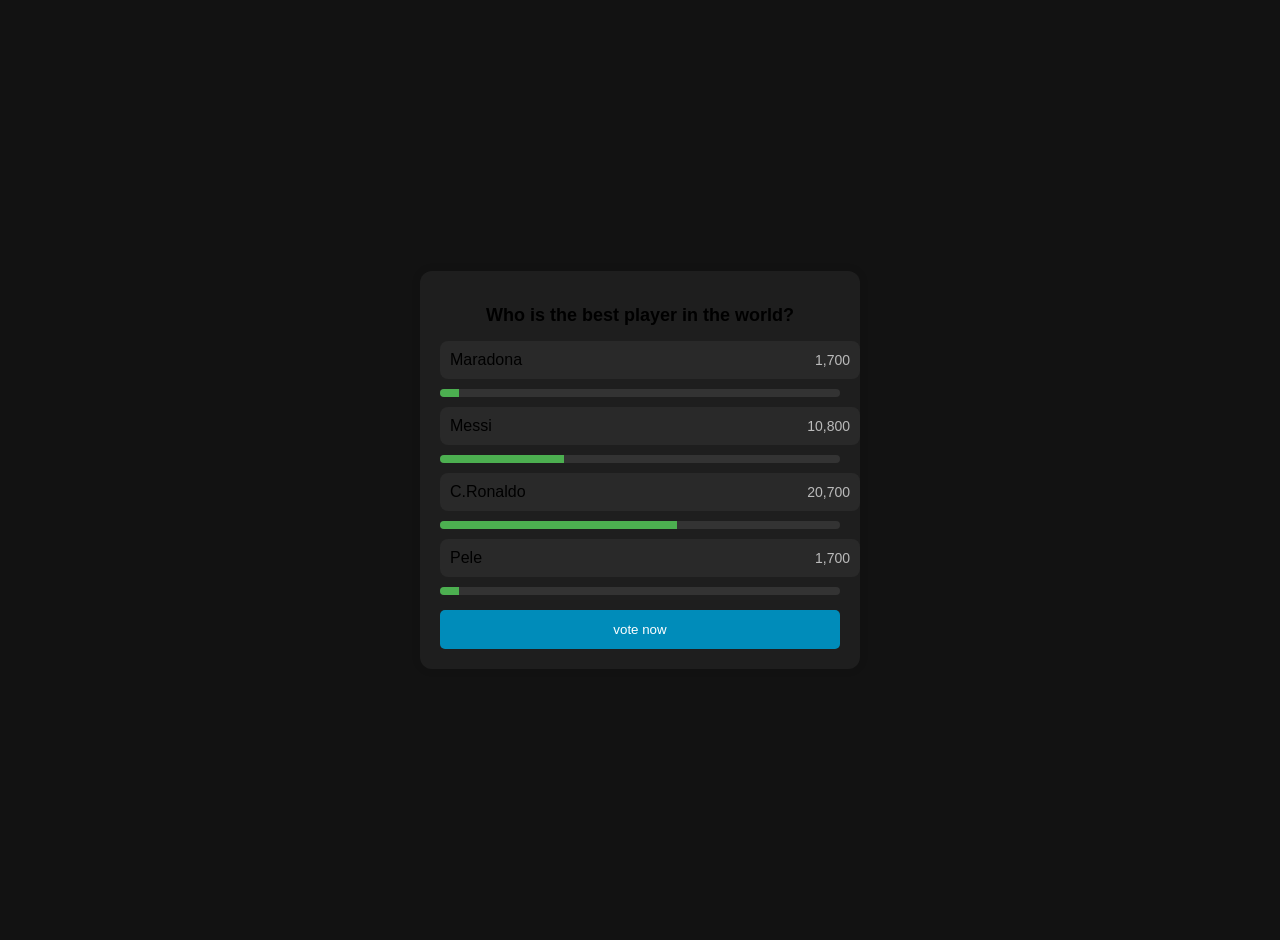
<file: poll.html>
<!DOCTYPE html>
<html lang="en">
<head>
    <meta charset="UTF-8">
    <meta name="viewport" content="width=device-width, initial-scale=1.0">
    <title>Poll</title>
    <link rel="stylesheet" href="poll.css">
</head>
<body>
    <div class="poll-container">
        <h2>Who is the best player in the world?</h2>

    <div id="poll-options">
        <input type="radio" name="player" value="maradona" id="maradona">
        <label for="maradona">Maradona <span class="vote-count" id="maradona-count">1.7k</span></label>
        <div class="progress-bar"><div class="progress" id="bar-maradona"></div></div></label>
    </div>

    <div id="poll-options">
        <input type="radio" name="player" value="messi" id="messi">
        <label for="messi">Messi <span class="vote-count" id="messi-count">1.7k</span></label>
        <div class="progress-bar"><div class="progress" id="bar-messi"></div></div></label>
    </div>

    <div id="poll-options">
        <input type="radio" name="player" value="ronaldo" id="ronaldo">
        <label for="ronaldo">C.Ronaldo <span class="vote-count" id="ronaldo-count">1.7k</span></label>
        <div class="progress-bar"><div class="progress" id="bar-ronaldo"></div></div></label>
    </div>

    <div id="poll-options">
        <input type="radio" name="player" value="pele" id="pele">
        <label for="pele">Pele <span class="vote-count" id="pele-count">1.7k</span></label>
        <div class="progress-bar"><div class="progress" id="bar-pele"></div></div></label>
    </div>

    <button id="vote-btn">vote now</button>
            
        
    </div>
    <script src="poll.js"></script>
</body>
</html>
</file>
<file: poll.css>
body{
    font-family: Arial, Helvetica, sans-serif;
    background-color: #121212;
    display: flex;
    justify-content: center;
    align-items: center;
    height: 100vh;
    padding: 20px;
    margin: 0;

}
.poll-container{
    background-color: #1e1e1e;
    padding: 20px;
    border-radius: 12px;
    box-shadow: 0 0 10px rgba(0, 0, 0, 0.1);
    text-align: center;
    width: 100%;
    max-width: 400px;
    text-align: left;
}
h2{
    font-size: 18px;
    margin-bottom: 15px;
    text-align: center;

}
.poll-options{
    margin: 15px 0;
    display: flex;
    flex-direction: column;
    position: relative;
}
input[type="radio"] {
    display: none;
}

label{
    display: flex;
    align-items: center;
    font-size: 16px;
    padding: 10px;
    width: 100%;
    background: #292929;
    border-radius: 8px;
    transition: 0.3s;
    margin: 10px 0;
    cursor: pointer;
}
label:hover{
    background: #383838;
}
.vote-count{
    font-size: 14px;
    margin-left: auto;
    color: #bbb;
}
.progress-bar{
    width: 100%;
    height: 8px;
    background: #333;
    border-radius: 5px;
    overflow: hidden;
    margin-top: 5px;
}
.progress{
    height: 100%;
    background: #4caf50;
    width: 0%;
    transition: width 0.5s ease-in-out;
}
input[type="radio"]:checked + label{
    font-weight: bold;
    background: #4caf50;
    color: #fff;
}
button{
    margin-top: 15px;
    width: 100%;
    padding: 12px;
    background: #008cba;
    color: #fff;
    transition: 0.3s;
    border: none;
    cursor: pointer;
    border-radius: 5px;
}
button:hover{
    background: #0077a8;
}
button:disabled{
    background: #555;
    cursor: not-allowed;
}
@media (max-width: 480px) {
    .poll-container{
        padding: 15px;
        width: 90%;
    }
    h2{
        font-size: 16px;
    }
    label{
        font-size: 14px;
    }
    button{
        font-size: 14px;
    }
}
</file>
